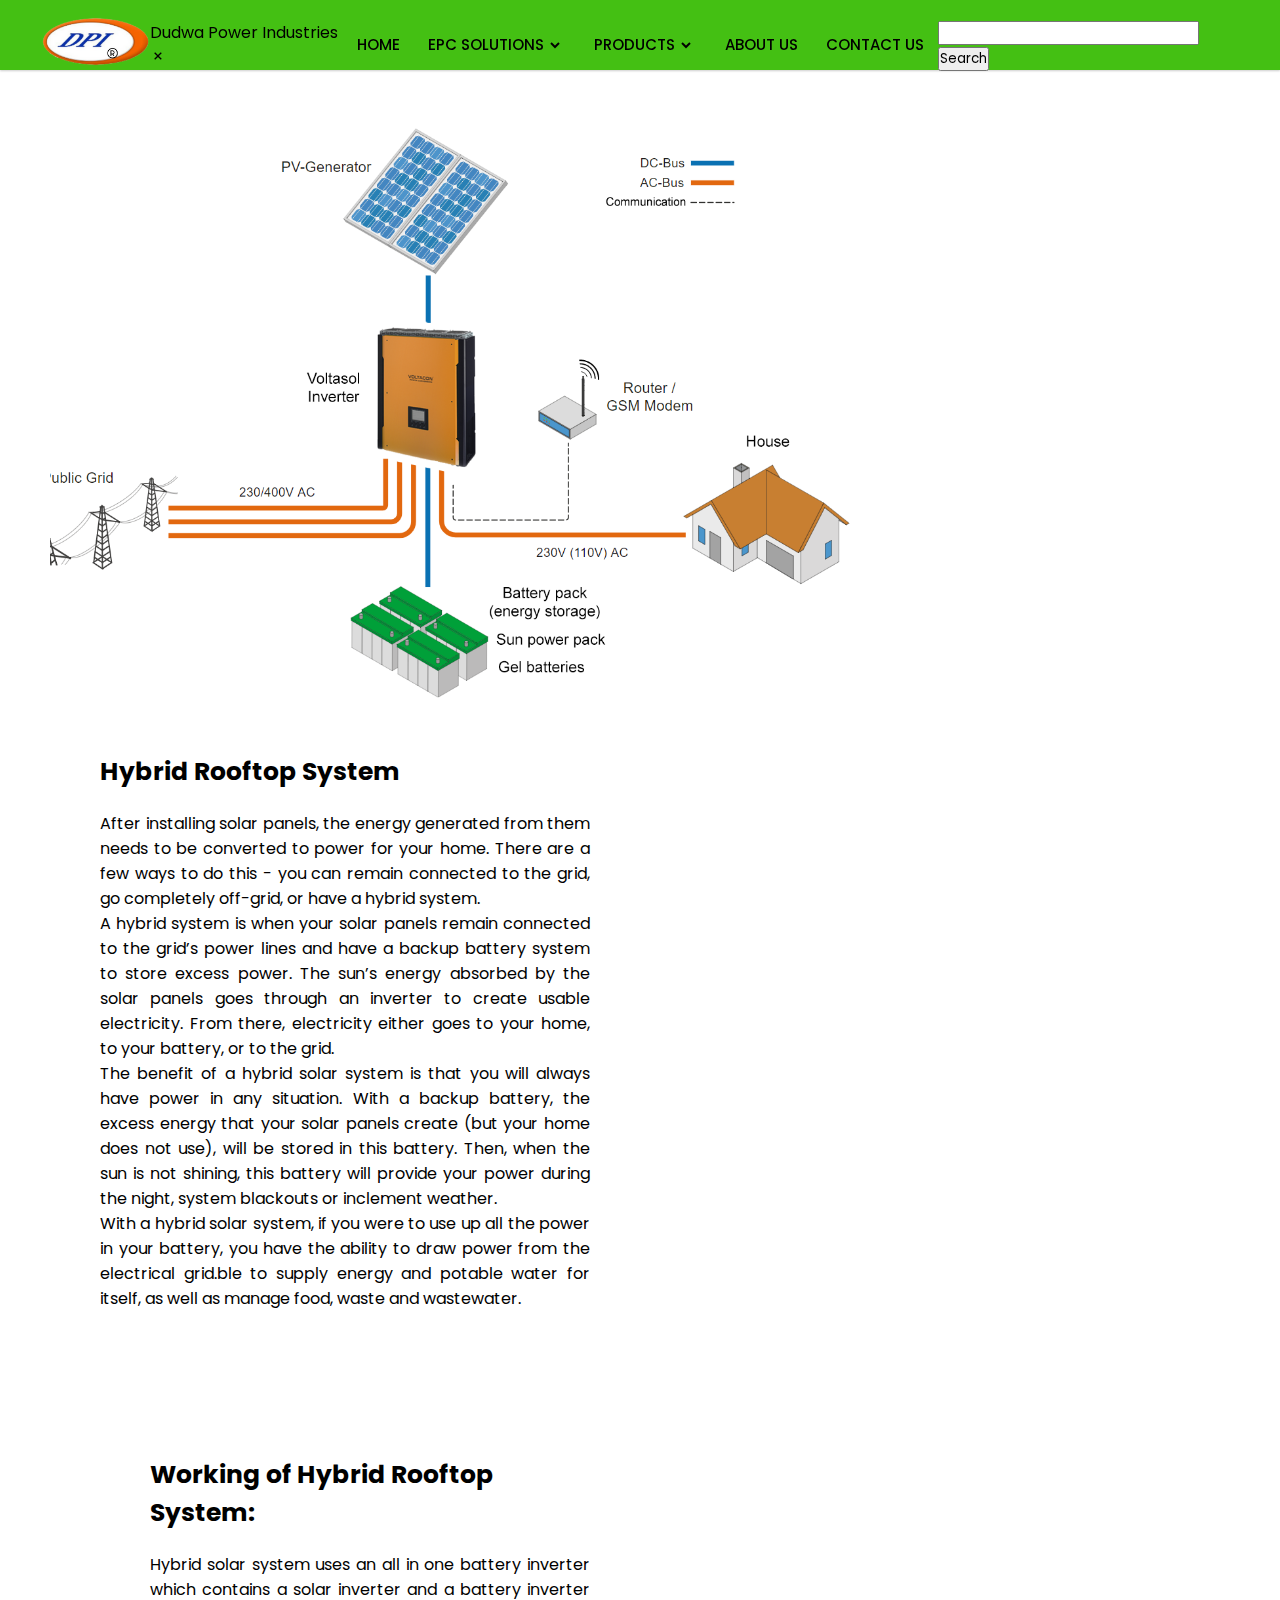
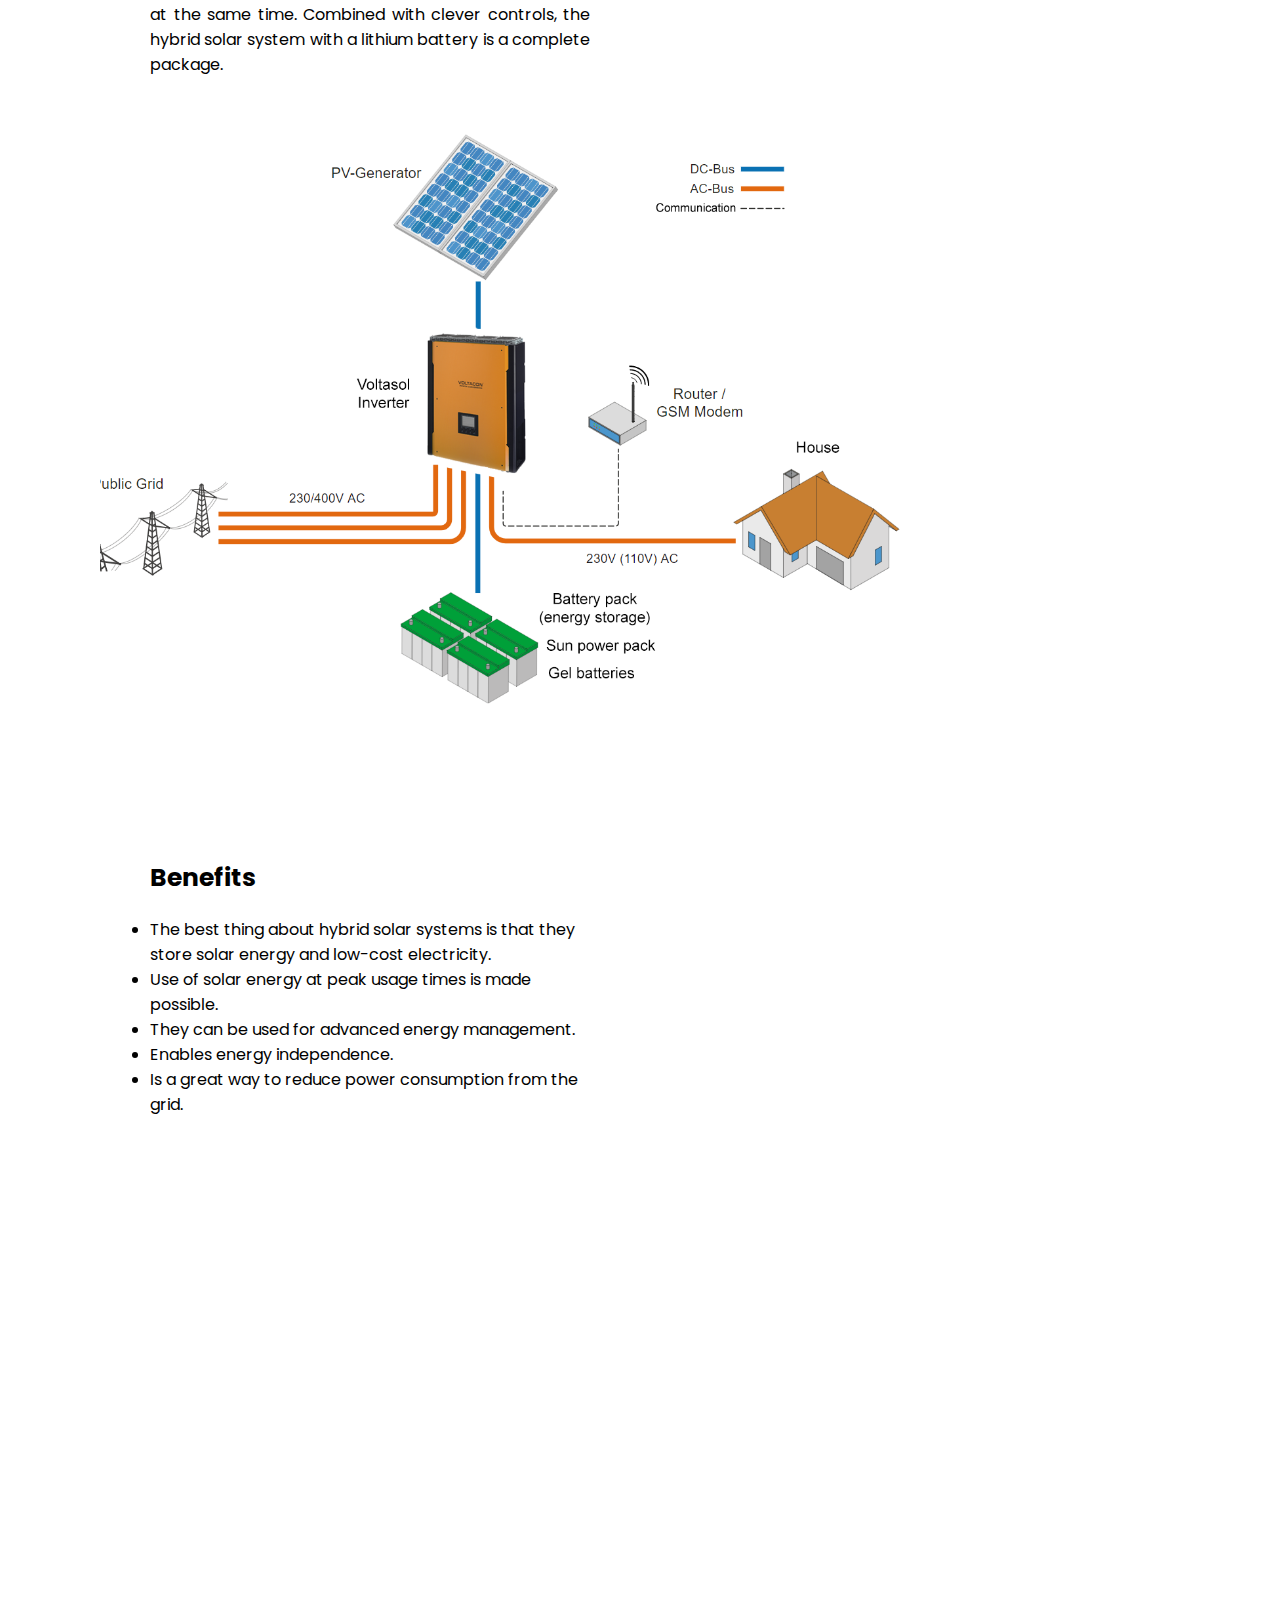
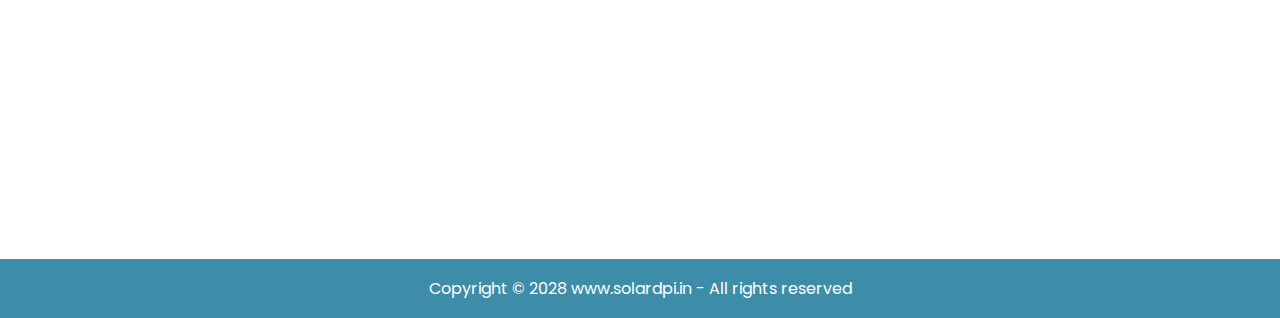
<file: hybrid.html>
<!DOCTYPE html>
<html lang="en">
<head>
    <meta charset="UTF-8">
    <meta http-equiv="X-UA-Compatible" content="IE=edge">
    <meta name="viewport" content="width=device-width, initial-scale=1.0">
    <link rel="stylesheet" href="CSS/ongrid.css">
    <link rel="stylesheet" href="CSS/nav.css">
    <link href='https://unpkg.com/boxicons@2.0.7/css/boxicons.min.css' rel='stylesheet'>

    <title>hybrid</title>
</head>
<body>
    <nav class="nav">
        <div class="navbar">
          <i class='bx bx-menu'></i>
          <div class="logo"><img src="image/logo4.png" alt="logo" style="
            width: 110px;"></div>
            <div class="sidebar-logo">
              <span class="logo-name">Dudwa Power Industries</span>
              <i class='bx bx-x'></i>
            </div>
          <div class="nav-links">
            <!-- <div class="sidebar-logo">
              <span class="logo-name">Dudwa Power Industries</span>
              <i class='bx bx-x'></i>
            </div> -->
    
            <ul class="links">
              <li><a href="index.html">HOME</a></li>
              <li>
                <a href="#">EPC SOLUTIONS</a>
                <i class='bx bxs-chevron-down htmlcss-arrow arrow  '></i>
                <ul class="htmlCss-sub-menu sub-menu">
                  <li class="more">
                    <span><a href="#">Residential<i class='bx bxs-chevron-right arrow more-arrow'></i></a>
                    </span>
                    <ul class="more-sub-menu sub-menu">
                      <li><a href="ongrid.html">ON-Grid Rooftop System</a></li>
                      <li><a href="offgrid.html">OFF-Grid Rooftop System</a></li>
                      <li><a href="hybrid.html">Hybrid Rooftop System</a>
                      <li><a href="solarcooker.html">Solar Cooker</a>
                      </li>
                    </ul>
                  </li>
                  <li class="more">
                    <span><a href="#">Industrial/Commercial<i class='bx bxs-chevron-right arrow more-arrow'></i></a>
                    </span>
                    <ul class="more-sub-menu sub-menu">
                      <li><a href="#">Rooftop Solar System</a></li>
                      <li><a href="#">Ground Mounted Solar System</a></li>
                      <li><a href="#">Floating Solar System</a>
                      <li><a href="#">Solar Water Heater</a>
                      <li><a href="#">Solar Geyser</a>
                      </li>
                    </ul>
                  </li>
                  <li class="more">
                    <span><a href="#">Agricultural & Forestry <i class='bx bxs-chevron-right arrow more-arrow'></i></a>
                    </span>
                    <ul class="more-sub-menu sub-menu">
                      <li><a href="#">Solar Pump</a></li>
                      <li><a href="#">Solar Dryer</a></li>
                      <li><a href="#">Solar Fencing</a></li>
                    </ul>
                  </li>
              </li>
            </ul>
            </li>
            <li>
              <a href="#">PRODUCTS </a>
              <i class='bx bxs-chevron-down js-arrow arrow '></i>
              <ul class="htmlCss-sub-menu sub-menu">
               
                <li class="more">
                  <span><a href="#">Industrial Lighting Series<i class='bx bxs-chevron-right arrow more-arrow'></i></a>
                  </span>
                  <ul class="more-sub-menu sub-menu">
                    <li><a href="products.html">Bay Lighting Series</a></li>
                  </ul>
                <li class="more">
                  <span><a href="#">Solar Street Lighting Series<i class='bx bxs-chevron-right arrow more-arrow'></i></a>
                  </span>
                  <ul class="more-sub-menu sub-menu">
                    <li><a href="#">Semi-Integrated</a></li>
                    <li><a href="#">All-In-One</a></li>
                    <li><a href="#">High Mast</li>
                  </ul> 
  
                <li><a href="#">Roadway Lighting Series</a></li>
                <li><a href="#">FLood Lighting Series</a></li>
                <li><a href="#">High Mast and Poles</a></li>
                <li><a href="#">GSM/GPRS Based Smart Street Lights</a></li>
                <li><a href="#">Decorative Lighting Series</a></li>
                
                <li>
                </li>
              </ul>
    
            </li>
            <li><a href="#ABOUT US">ABOUT US</a></li>
            <li><a href="contactus.html">CONTACT US</a></li>
            </ul>
          </div>
          <div class="rightNav v-class-resp">
            <input type="text" name="search" id="search">
            <button class="btn btn-sm">Search</button>
  
        </div>
          
        </div>
    
      </nav>


    <div class="hero-image">
        <div class="hero-text">
            <h1 style="font-size:50px ;text-emphasis: none; ">Hybrid Rooftop </h1>

        </div>
    </div>
    <div class="section-container">
        <div class="columns image"
            style="background-image:url(/image/Hybrid\ Solar\ System\ with\ Energy\ Storage\ diagram.jpg);width: 800px;height: 587px;">

        </div>
        <div class="columns content">
            <div class="content-container">
                <h5>Hybrid Rooftop System</h5>
                <p>
                    After installing solar panels, the energy generated from them needs to be converted to power for
                    your home. There are a few ways to do this - you can remain connected to the grid, go completely
                    off-grid, or have a hybrid system.
                    <br>

                    A hybrid system is when your solar panels remain connected to the grid’s power lines and have a
                    backup battery system to store excess power. The sun’s energy absorbed by the solar panels goes
                    through an inverter to create usable electricity. From there, electricity either goes to your home,
                    to your battery, or to the grid.
                    <br>
                    The benefit of a hybrid solar system is that you will always have power in any situation. With a
                    backup battery, the excess energy that your solar panels create (but your home does not use), will
                    be stored in this battery. Then, when the sun is not shining, this battery will provide your power
                    during the night, system blackouts or inclement weather.
                    <br>
                    With a hybrid solar system, if you were to use up all the power in your battery, you have the
                    ability to draw power from the electrical grid.ble to supply energy and potable water for itself, as
                    well as manage food, waste and wastewater.
                </p>

            </div>
        </div>
        <div class="section-container">
            <div class="columns content">
                <div class="content-container">
                    <h5>Working of Hybrid Rooftop System:</h5>
                    <p>
                        Hybrid solar system uses an all in one battery inverter which contains a solar inverter and a
                        battery inverter at the same time. Combined with clever controls, the hybrid solar system with a
                        lithium battery is a complete package.

                </div>
            </div>
            <div class="columns image"
            style="background-image:url(/image/Hybrid\ Solar\ System\ with\ Energy\ Storage\ diagram.jpg);width: 800px;height: 587px;">
            </div>
        </div>
        <div class="section-container">

            <div class="columns content">
                <div class="content-container">
                    <h5>Benefits</h5>
                    <p>


                       <ul>
                        <li>The best thing about hybrid solar systems is that they store solar energy and low-cost
                            electricity.</li> 
                            <li>Use of solar energy at peak usage times is made possible.</li> 
                            <li>They can be used for advanced energy management.</li> 
                            <li>Enables energy independence.</li>
                            <li>Is a great way to reduce power consumption from the grid.</li>
                       </ul>
                    </p>

                </div>
            </div>
            <div class="columns.image" style="background-image:url(#);width: 800px;height: 587px;">
            </div>
        </div>
    </div>


    <footer>
        <div class="wrapper" style="
          padding-left: 0px;
          padding-right: 0px;
          padding-top: 0px;
          padding-bottom: 0px;">

            <p class="text-footer">
                Copyright &copy; 2028 www.solardpi.in - All rights reserved
            </p>

        </div>
    </footer>

</body>
</html>
</file>
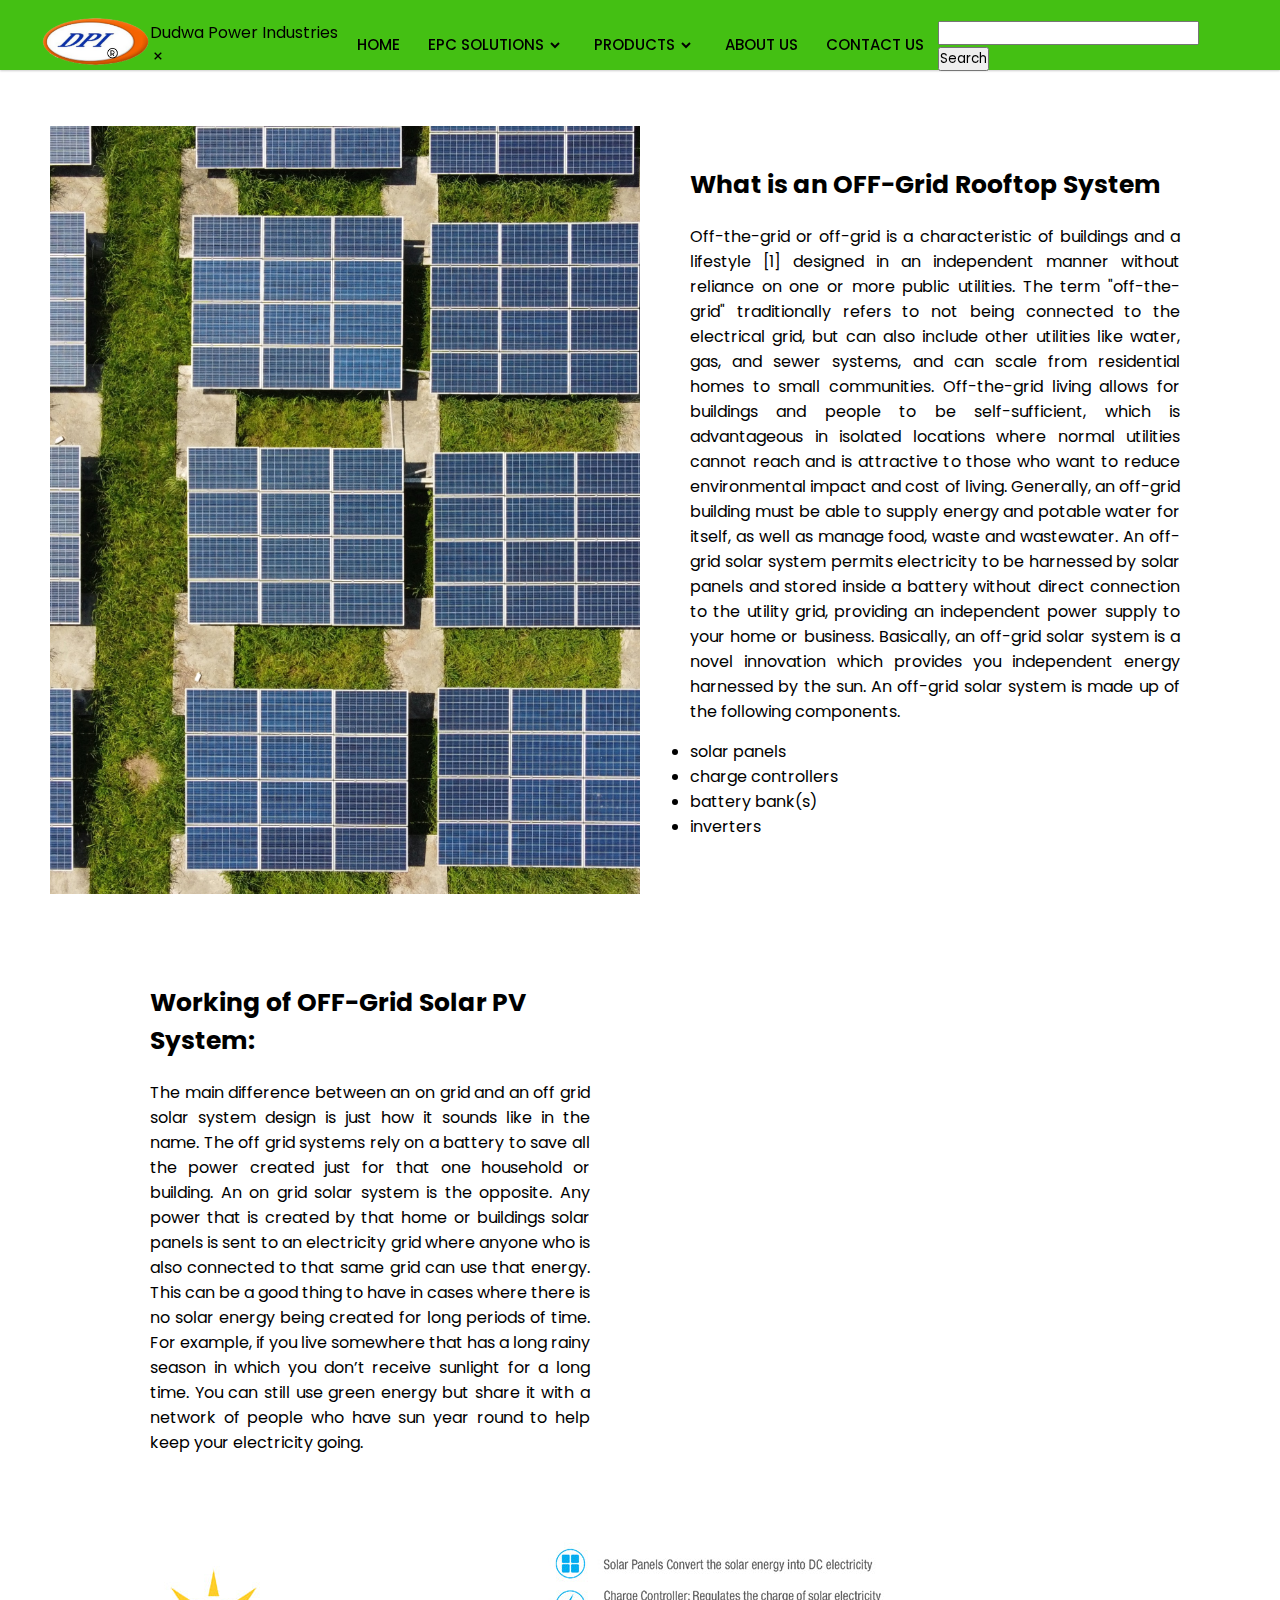
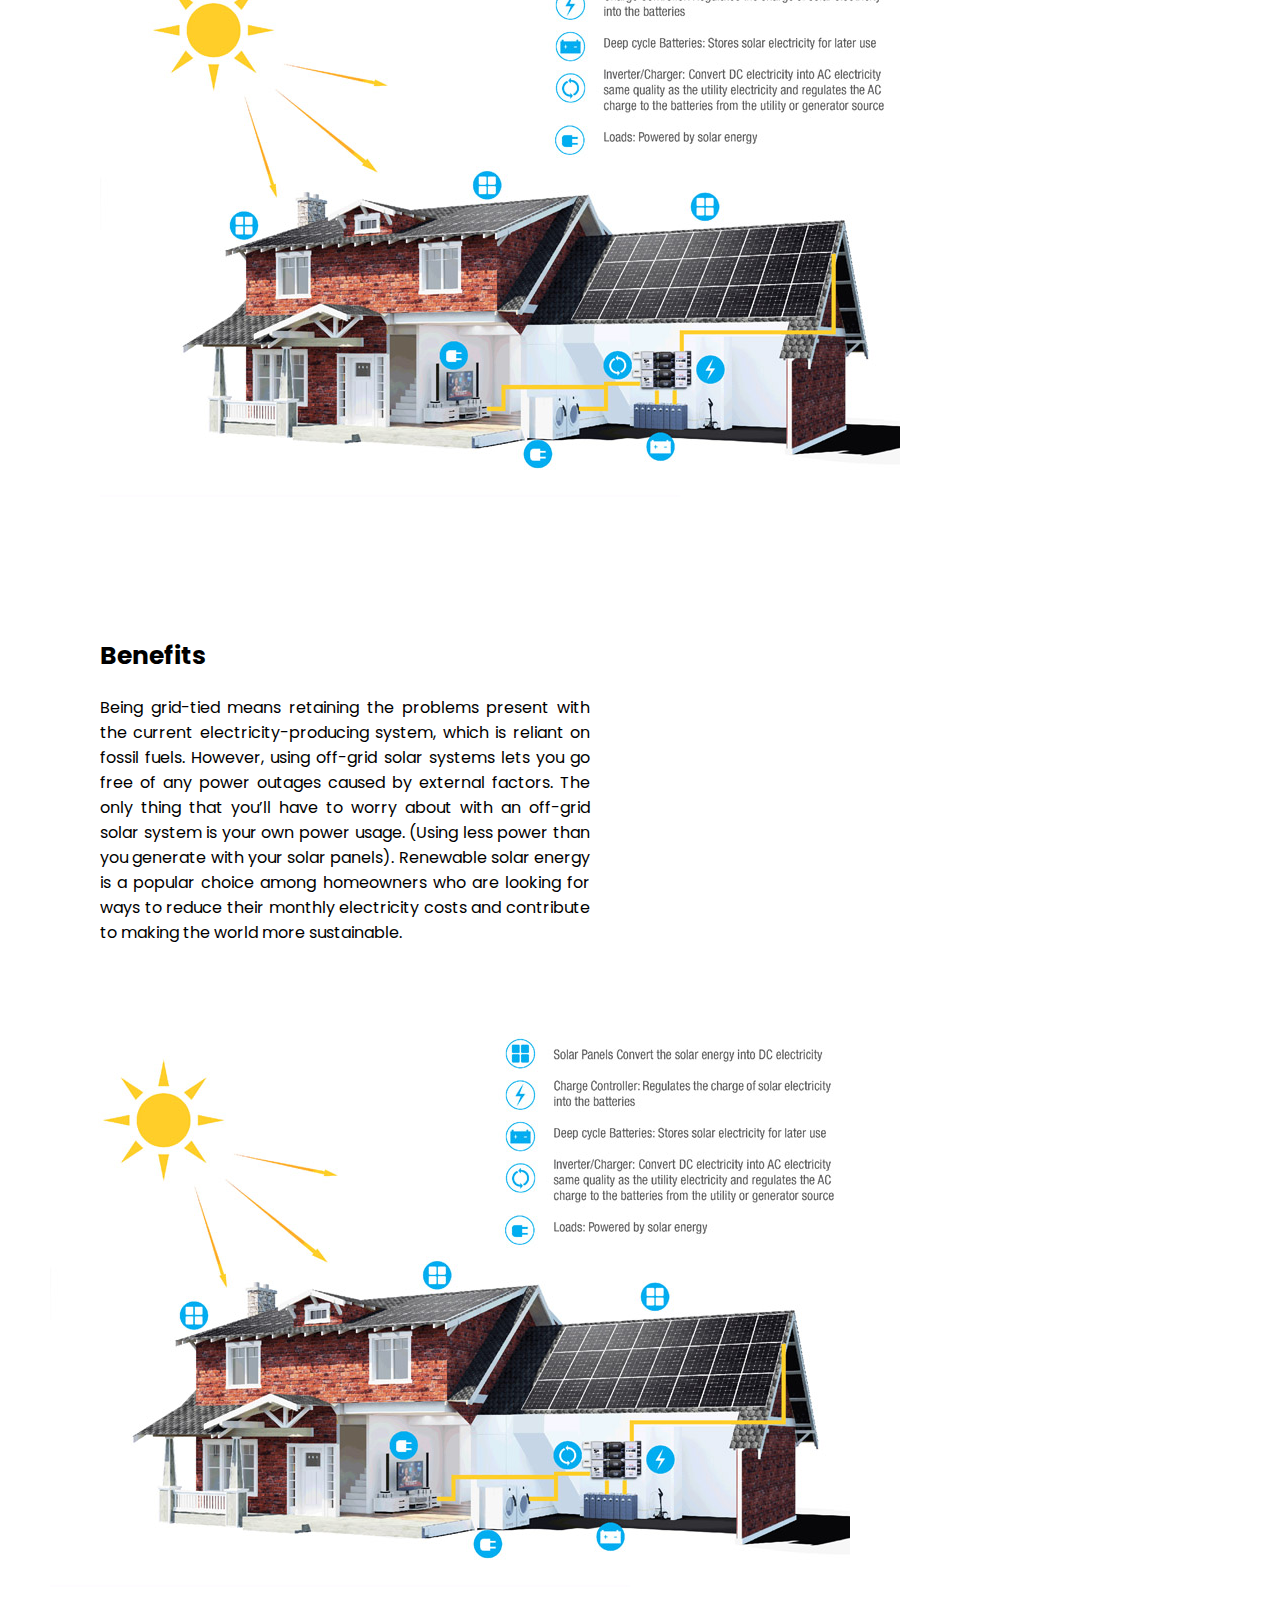
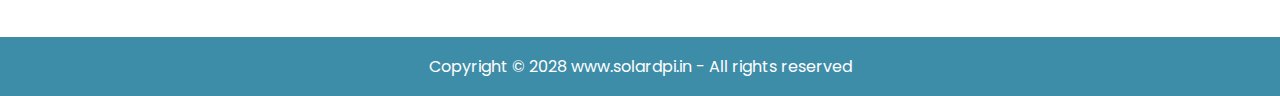
<file: offgrid.html>
<!DOCTYPE html>
<html lang="en">
<head>
    <meta charset="UTF-8">
    <meta http-equiv="X-UA-Compatible" content="IE=edge">
    <meta name="viewport" content="width=device-width, initial-scale=1.0">

    <link rel="stylesheet" href="CSS/ongrid.css">
    <link rel="stylesheet" href="CSS/nav.css">

    <link href='https://unpkg.com/boxicons@2.0.7/css/boxicons.min.css' rel='stylesheet'>


    <title>Offgrid</title>
</head>
<body>
    
    <nav class="nav">
        <div class="navbar">
          <i class='bx bx-menu'></i>
          <div class="logo"><img src="image/logo4.png" alt="logo" style="
            width: 110px;"></div>
            <div class="sidebar-logo">
              <span class="logo-name">Dudwa Power Industries</span>
              <i class='bx bx-x'></i>
            </div>
          <div class="nav-links">
            <!-- <div class="sidebar-logo">
              <span class="logo-name">Dudwa Power Industries</span>
              <i class='bx bx-x'></i>
            </div> -->
    
            <ul class="links">
              <li><a href="index.html">HOME</a></li>
              <li>
                <a href="#">EPC SOLUTIONS</a>
                <i class='bx bxs-chevron-down htmlcss-arrow arrow  '></i>
                <ul class="htmlCss-sub-menu sub-menu">
                  <li class="more">
                    <span><a href="#">Residential<i class='bx bxs-chevron-right arrow more-arrow'></i></a>
                    </span>
                    <ul class="more-sub-menu sub-menu">
                      <li><a href="ongrid.html">ON-Grid Rooftop System</a></li>
                      <li><a href="offgrid.html">OFF-Grid Rooftop System</a></li>
                      <li><a href="hybrid.html">Hybrid Rooftop System</a>
                      <li><a href="solarcooker.html">Solar Cooker</a>
                      </li>
                    </ul>
                  </li>
                  <li class="more">
                    <span><a href="#">Industrial/Commercial<i class='bx bxs-chevron-right arrow more-arrow'></i></a>
                    </span>
                    <ul class="more-sub-menu sub-menu">
                      <li><a href="#">Rooftop Solar System</a></li>
                      <li><a href="#">Ground Mounted Solar System</a></li>
                      <li><a href="#">Floating Solar System</a>
                      <li><a href="#">Solar Water Heater</a>
                      <li><a href="#">Solar Geyser</a>
                      </li>
                    </ul>
                  </li>
                  <li class="more">
                    <span><a href="#">Agricultural & Forestry <i class='bx bxs-chevron-right arrow more-arrow'></i></a>
                    </span>
                    <ul class="more-sub-menu sub-menu">
                      <li><a href="#">Solar Pump</a></li>
                      <li><a href="#">Solar Dryer</a></li>
                      <li><a href="#">Solar Fencing</a></li>
                    </ul>
                  </li>
              </li>
            </ul>
            </li>
            <li>
              <a href="#">PRODUCTS </a>
              <i class='bx bxs-chevron-down js-arrow arrow '></i>
              <ul class="htmlCss-sub-menu sub-menu">
               
                <li class="more">
                  <span><a href="#">Industrial Lighting Series<i class='bx bxs-chevron-right arrow more-arrow'></i></a>
                  </span>
                  <ul class="more-sub-menu sub-menu">
                    <li><a href="products.html">Bay Lighting Series</a></li>
                  </ul>
                <li class="more">
                  <span><a href="#">Solar Street Lighting Series<i class='bx bxs-chevron-right arrow more-arrow'></i></a>
                  </span>
                  <ul class="more-sub-menu sub-menu">
                    <li><a href="#">Semi-Integrated</a></li>
                    <li><a href="#">All-In-One</a></li>
                    <li><a href="#">High Mast</li>
                  </ul> 
  
                <li><a href="#">Roadway Lighting Series</a></li>
                <li><a href="#">FLood Lighting Series</a></li>
                <li><a href="#">High Mast and Poles</a></li>
                <li><a href="#">GSM/GPRS Based Smart Street Lights</a></li>
                <li><a href="#">Decorative Lighting Series</a></li>
                
                <li>
                </li>
              </ul>
    
            </li>
            <li><a href="#ABOUT US">ABOUT US</a></li>
            <li><a href="contactus.html">CONTACT US</a></li>
            </ul>
          </div>
          <div class="rightNav v-class-resp">
            <input type="text" name="search" id="search">
            <button class="btn btn-sm">Search</button>
  
        </div>
          
        </div>
    
      </nav>

    <div class="hero-image">
        <div class="hero-text">
            <h1 style="font-size:50px ;text-emphasis: none; ">OFF-GRID ROOFTOP SYSTEM</h1>

        </div>
    </div>
    <div class="section-container">
        <div class="columns image" style="background-image:url(image/1..jpg)">

        </div>
        <div class="columns content">
            <div class="content-container">
                <h5>What is an OFF-Grid Rooftop System</h5>
                <p>
                    Off-the-grid or off-grid is a characteristic of buildings and a lifestyle [1] designed in an
                    independent manner without reliance on one or more public utilities. The term "off-the-grid"
                    traditionally refers to not being connected to the electrical grid, but can also include other
                    utilities like water, gas, and sewer systems, and can scale from residential homes to small
                    communities. Off-the-grid living allows for buildings and people to be self-sufficient, which is
                    advantageous in isolated locations where normal utilities cannot reach and is attractive to those
                    who want to reduce environmental impact and cost of living. Generally, an off-grid building must be
                    able to supply energy and potable water for itself, as well as manage food, waste and wastewater.
                    An off-grid solar system permits electricity to be harnessed by solar panels and stored inside a
                    battery without direct connection to the utility grid, providing an independent power supply to your
                    home or business.

                    Basically, an off-grid solar system is a novel innovation which provides you independent energy
                    harnessed by the sun. An off-grid solar system is made up of the following components.
                    <ul>
                        <li> solar panels</li>
                        <li>charge controllers</li>
                        <li> battery bank(s)</li>
                        <li>inverters</li>
                    </ul>
                   
                    
                   
                    
                </p>

            </div>
        </div>
        <div class="section-container">
            <div class="columns content">
                <div class="content-container">
                    <h5>Working of OFF-Grid Solar PV System:</h5>
                    <p>
                        The main difference between an on grid and an off grid solar system design is just how it sounds
                        like in the name. The off grid systems rely on a battery to save all the power created just for
                        that one household or building. An on grid solar system is the opposite.

                        Any power that is created by that home or buildings solar panels is sent to an electricity grid
                        where anyone who is also connected to that same grid can use that energy. This can be a good
                        thing to have in cases where there is no solar energy being created for long periods of time.

                        For example, if you live somewhere that has a long rainy season in which you don’t receive
                        sunlight for a long time. You can still use green energy but share it with a network of people
                        who have sun year round to help keep your electricity going.

                </div>
            </div>
            <div class="columns.image" style="background-image:url(/image/offgrid.jpg);width: 800px;height: 587px;"></div>

            </div>
        </div>
        <div class="section-container">

            <div class="columns content">
                <div class="content-container">
                    <h5>Benefits</h5>
                    <p>


                        Being grid-tied means retaining the problems present with the current electricity-producing
                        system, which is reliant on fossil fuels. However, using off-grid solar systems lets you go free
                        of any power outages caused by external factors.

                        The only thing that you’ll have to worry about with an off-grid solar system is your own power
                        usage. (Using less power than you generate with your solar panels).

                        Renewable solar energy is a popular choice among homeowners who are looking for ways to reduce
                        their monthly electricity costs and contribute to making the world more sustainable.
                    </p>

                </div>
            </div>
            <div class="columns.image" style="background-image:url(image/offgrid.jpg);width: 800px;height: 587px;"></div>
        </div>
    </div>

    <footer>
        <div class="wrapper" style="
          padding-left: 0px;
          padding-right: 0px;
          padding-top: 0px;
          padding-bottom: 0px;">

            <p class="text-footer">
                Copyright &copy; 2028 www.solardpi.in - All rights reserved
            </p>

        </div>
    </footer>


</body>
</html>
</file>
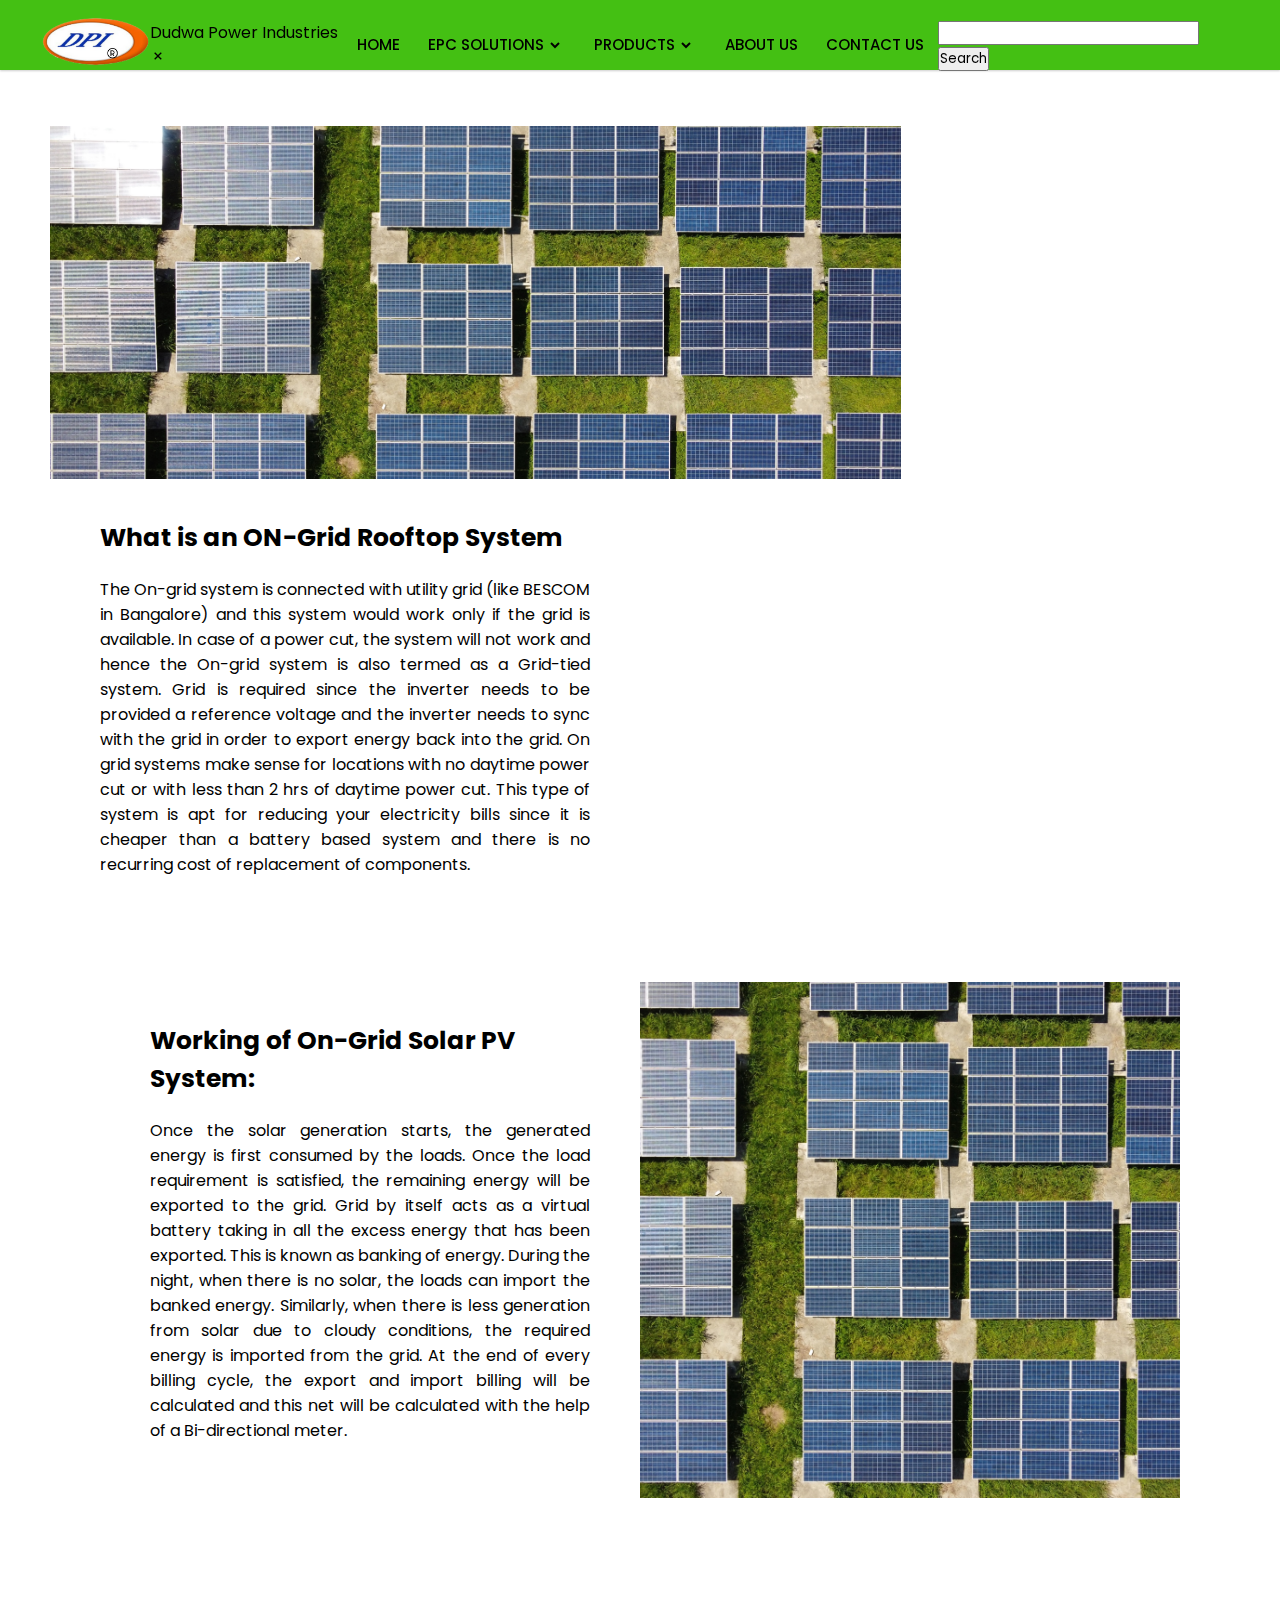
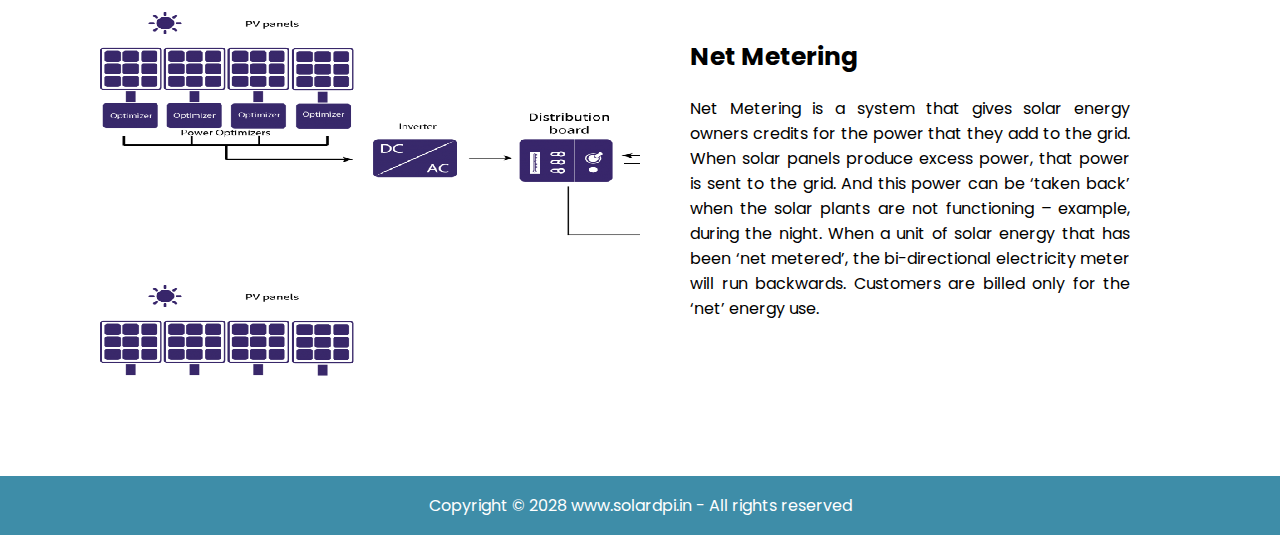
<file: ongrid.html>
<!DOCTYPE html>
<html lang="en">
<head>
    <meta charset="UTF-8">
    <meta http-equiv="X-UA-Compatible" content="IE=edge">
    <meta name="viewport" content="width=device-width, initial-scale=1.0">

    <link rel="stylesheet" href="CSS/ongrid.css">
    <link rel="stylesheet" href="CSS/nav.css">

    <link href='https://unpkg.com/boxicons@2.0.7/css/boxicons.min.css' rel='stylesheet'>


    <title>ongrid</title>
</head>
<body>
    <nav class="nav">
        <div class="navbar">
          <i class='bx bx-menu'></i>
          <div class="logo"><img src="image/logo4.png" alt="logo" style="
            width: 110px;"></div>
            <div class="sidebar-logo">
              <span class="logo-name">Dudwa Power Industries</span>
              <i class='bx bx-x'></i>
            </div>
          <div class="nav-links">
            <!-- <div class="sidebar-logo">
              <span class="logo-name">Dudwa Power Industries</span>
              <i class='bx bx-x'></i>
            </div> -->
    
            <ul class="links">
              <li><a href="index.html">HOME</a></li>
              <li>
                <a href="#">EPC SOLUTIONS</a>
                <i class='bx bxs-chevron-down htmlcss-arrow arrow  '></i>
                <ul class="htmlCss-sub-menu sub-menu">
                  <li class="more">
                    <span><a href="#">Residential<i class='bx bxs-chevron-right arrow more-arrow'></i></a>
                    </span>
                    <ul class="more-sub-menu sub-menu">
                      <li><a href="ongrid.html">ON-Grid Rooftop System</a></li>
                      <li><a href="offgrid.html">OFF-Grid Rooftop System</a></li>
                      <li><a href="hybrid.html">Hybrid Rooftop System</a>
                      <li><a href="solarcooker.html">Solar Cooker</a>
                      </li>
                    </ul>
                  </li>
                  <li class="more">
                    <span><a href="#">Industrial/Commercial<i class='bx bxs-chevron-right arrow more-arrow'></i></a>
                    </span>
                    <ul class="more-sub-menu sub-menu">
                      <li><a href="#">Rooftop Solar System</a></li>
                      <li><a href="#">Ground Mounted Solar System</a></li>
                      <li><a href="#">Floating Solar System</a>
                      <li><a href="#">Solar Water Heater</a>
                      <li><a href="#">Solar Geyser</a>
                      </li>
                    </ul>
                  </li>
                  <li class="more">
                    <span><a href="#">Agricultural & Forestry <i class='bx bxs-chevron-right arrow more-arrow'></i></a>
                    </span>
                    <ul class="more-sub-menu sub-menu">
                      <li><a href="#">Solar Pump</a></li>
                      <li><a href="#">Solar Dryer</a></li>
                      <li><a href="#">Solar Fencing</a></li>
                    </ul>
                  </li>
              </li>
            </ul>
            </li>
            <li>
              <a href="#">PRODUCTS </a>
              <i class='bx bxs-chevron-down js-arrow arrow '></i>
              <ul class="htmlCss-sub-menu sub-menu">
               
                <li class="more">
                  <span><a href="#">Industrial Lighting Series<i class='bx bxs-chevron-right arrow more-arrow'></i></a>
                  </span>
                  <ul class="more-sub-menu sub-menu">
                    <li><a href="products.html">Bay Lighting Series</a></li>
                  </ul>
                <li class="more">
                  <span><a href="#">Solar Street Lighting Series<i class='bx bxs-chevron-right arrow more-arrow'></i></a>
                  </span>
                  <ul class="more-sub-menu sub-menu">
                    <li><a href="#">Semi-Integrated</a></li>
                    <li><a href="#">All-In-One</a></li>
                    <li><a href="#">High Mast</li>
                  </ul> 
  
                <li><a href="#">Roadway Lighting Series</a></li>
                <li><a href="#">FLood Lighting Series</a></li>
                <li><a href="#">High Mast and Poles</a></li>
                <li><a href="#">GSM/GPRS Based Smart Street Lights</a></li>
                <li><a href="#">Decorative Lighting Series</a></li>
                
                <li>
                </li>
              </ul>
    
            </li>
            <li><a href="#ABOUT US">ABOUT US</a></li>
            <li><a href="contactus.html">CONTACT US</a></li>
            </ul>
          </div>
          <div class="rightNav v-class-resp">
            <input type="text" name="search" id="search">
            <button class="btn btn-sm">Search</button>
  
        </div>
          
        </div>
    
      </nav>

      
      <div class="hero-image">
        <div class="hero-text">
            <h1 style="font-size:50px ;text-emphasis: none; ">ON GRID ROOFTOP SYSTEM</h1>

        </div>
    </div>
    <div class="section-container">
        <div class="columns image" style="background-image:url(image/1..jpg);width: 851px;height: 353px;">

        </div>
        <div class="columns content">
            <div class="content-container">
                <h5>What is an ON-Grid Rooftop System</h5>
                <p>
                    The On-grid system is connected with utility grid (like BESCOM in Bangalore) and this system would
                    work only if the grid is available. In case of a power cut, the system will not work and hence the
                    On-grid system is also termed as a Grid-tied system. Grid is required since the inverter needs to be
                    provided a reference voltage and the inverter needs to sync with the grid in order to export energy
                    back into the grid.
                    On grid systems make sense for locations with no daytime power cut or with less than 2 hrs of
                    daytime power cut. This type of system is apt for reducing your electricity bills since it is
                    cheaper than a battery based system and there is no recurring cost of replacement of components.
                </p>

            </div>
        </div>
        <div class="section-container">
            <div class="columns content">
                <div class="content-container">
                    <h5>Working of On-Grid Solar PV System:</h5>
                    <p>
                        Once the solar generation starts, the generated energy is first consumed by the loads. Once the
                        load requirement is satisfied, the remaining energy will be exported to the grid. Grid by itself
                        acts as a virtual battery taking in all the excess energy that has been exported. This is known
                        as banking of energy.
                        During the night, when there is no solar, the loads can import the banked energy. Similarly,
                        when there is less generation from solar due to cloudy conditions, the required energy is
                        imported from the grid. At the end of every billing cycle, the export and import billing will be
                        calculated and this net will be calculated with the help of a Bi-directional meter.
                    </p>

                </div>
            </div>
            <div class="columns image" style="background-image:url(image/1..jpg)">

            </div>
        </div>
        <div class="section-container">
            <div class="columns image1" style="background-image:url(image/On-Grid_power-otimizers_ppt-1024x479.jpg)">

            </div>
            <div class="columns content">
                <div class="content-container">
                    <h5>Net Metering</h5>
                    <p>
                        Net Metering is a system that gives solar energy owners credits for the power that they add to
                        the grid. When solar panels produce excess power, that power is sent to the grid. And this power
                        can be ‘taken back’ when the solar plants are not functioning – example, during the night. When
                        a unit of solar energy that has been ‘net metered’, the bi-directional electricity meter will
                        run backwards. Customers are billed only for the ‘net’ energy use.
                    </p>

                </div>
            </div>
        </div>
        </div>
        <footer>
            <div class="wrapper" style="
          padding-left: 0px;
          padding-right: 0px;
          padding-top: 0px;
          padding-bottom: 0px;">
        
            <p class="text-footer">
              Copyright &copy; 2028 www.solardpi.in - All rights reserved
            </p>
        
          </div>
        </footer>




</body>
</html>
</file>
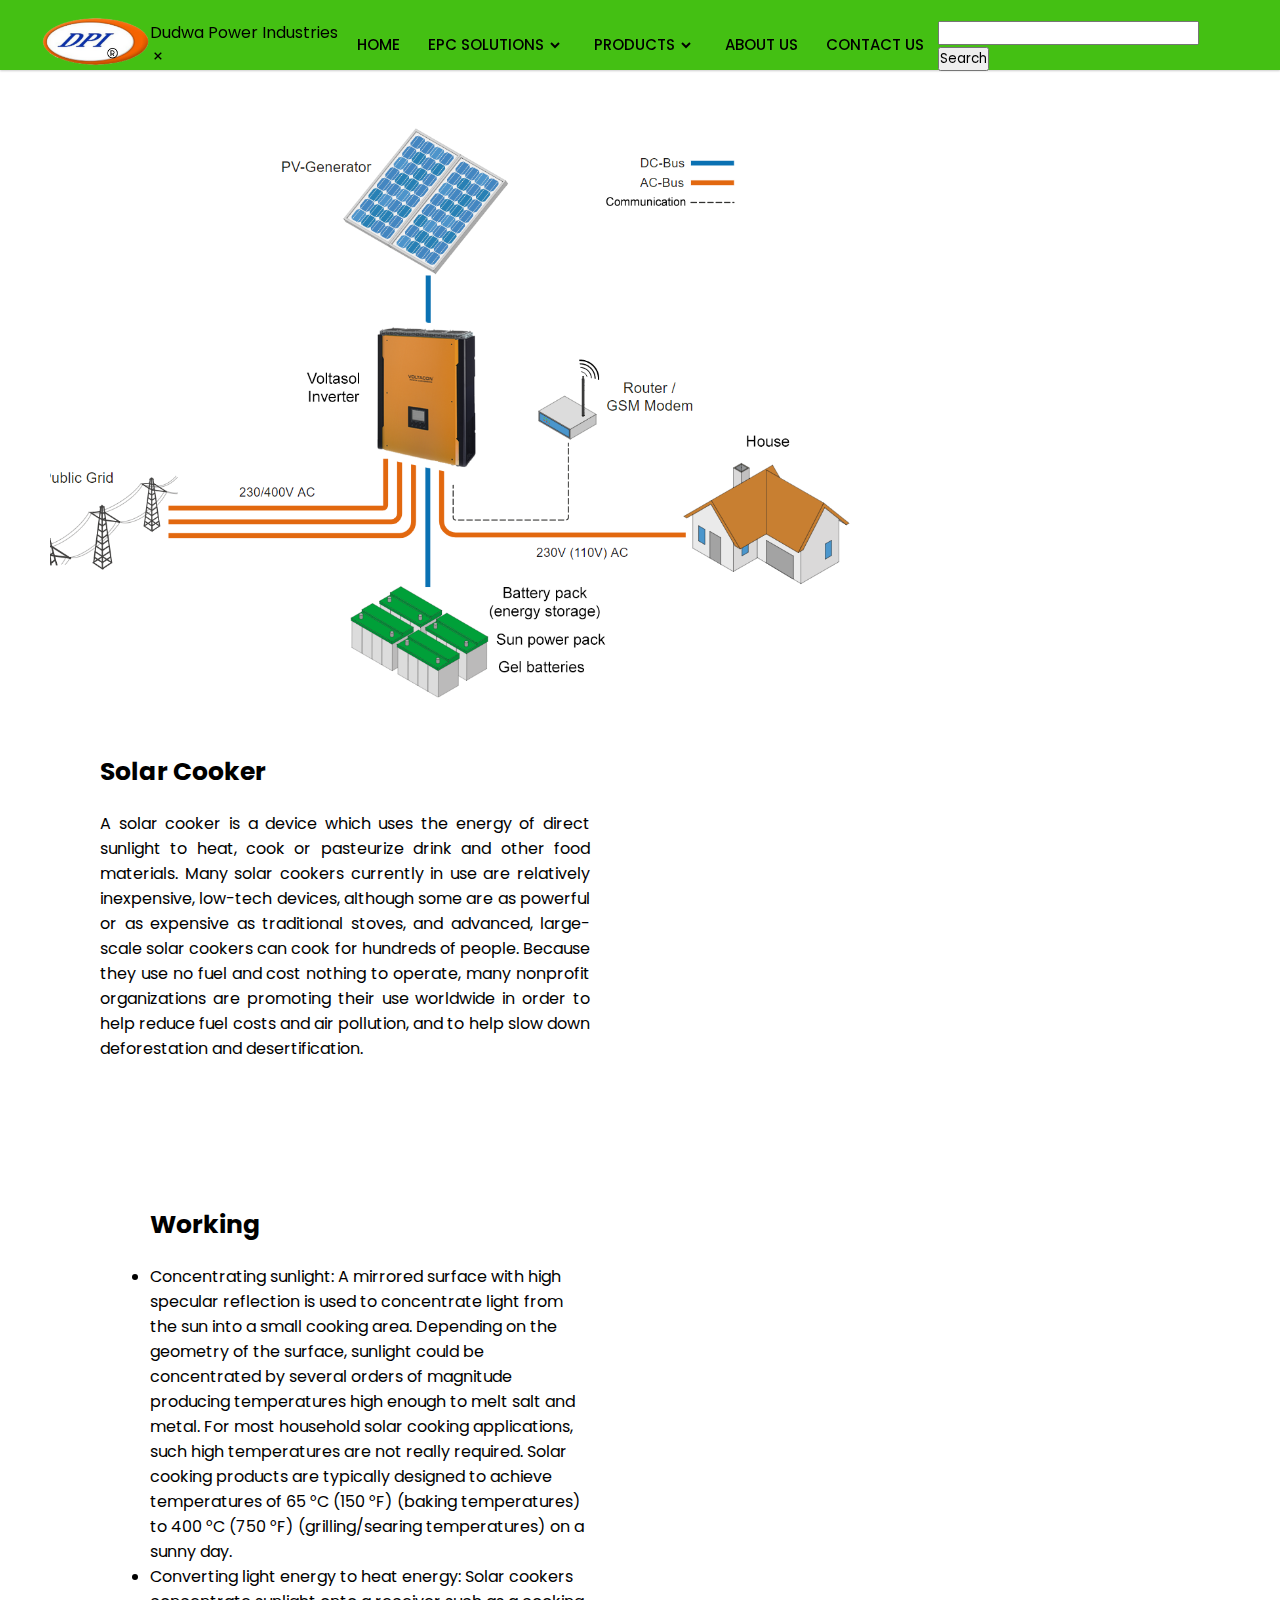
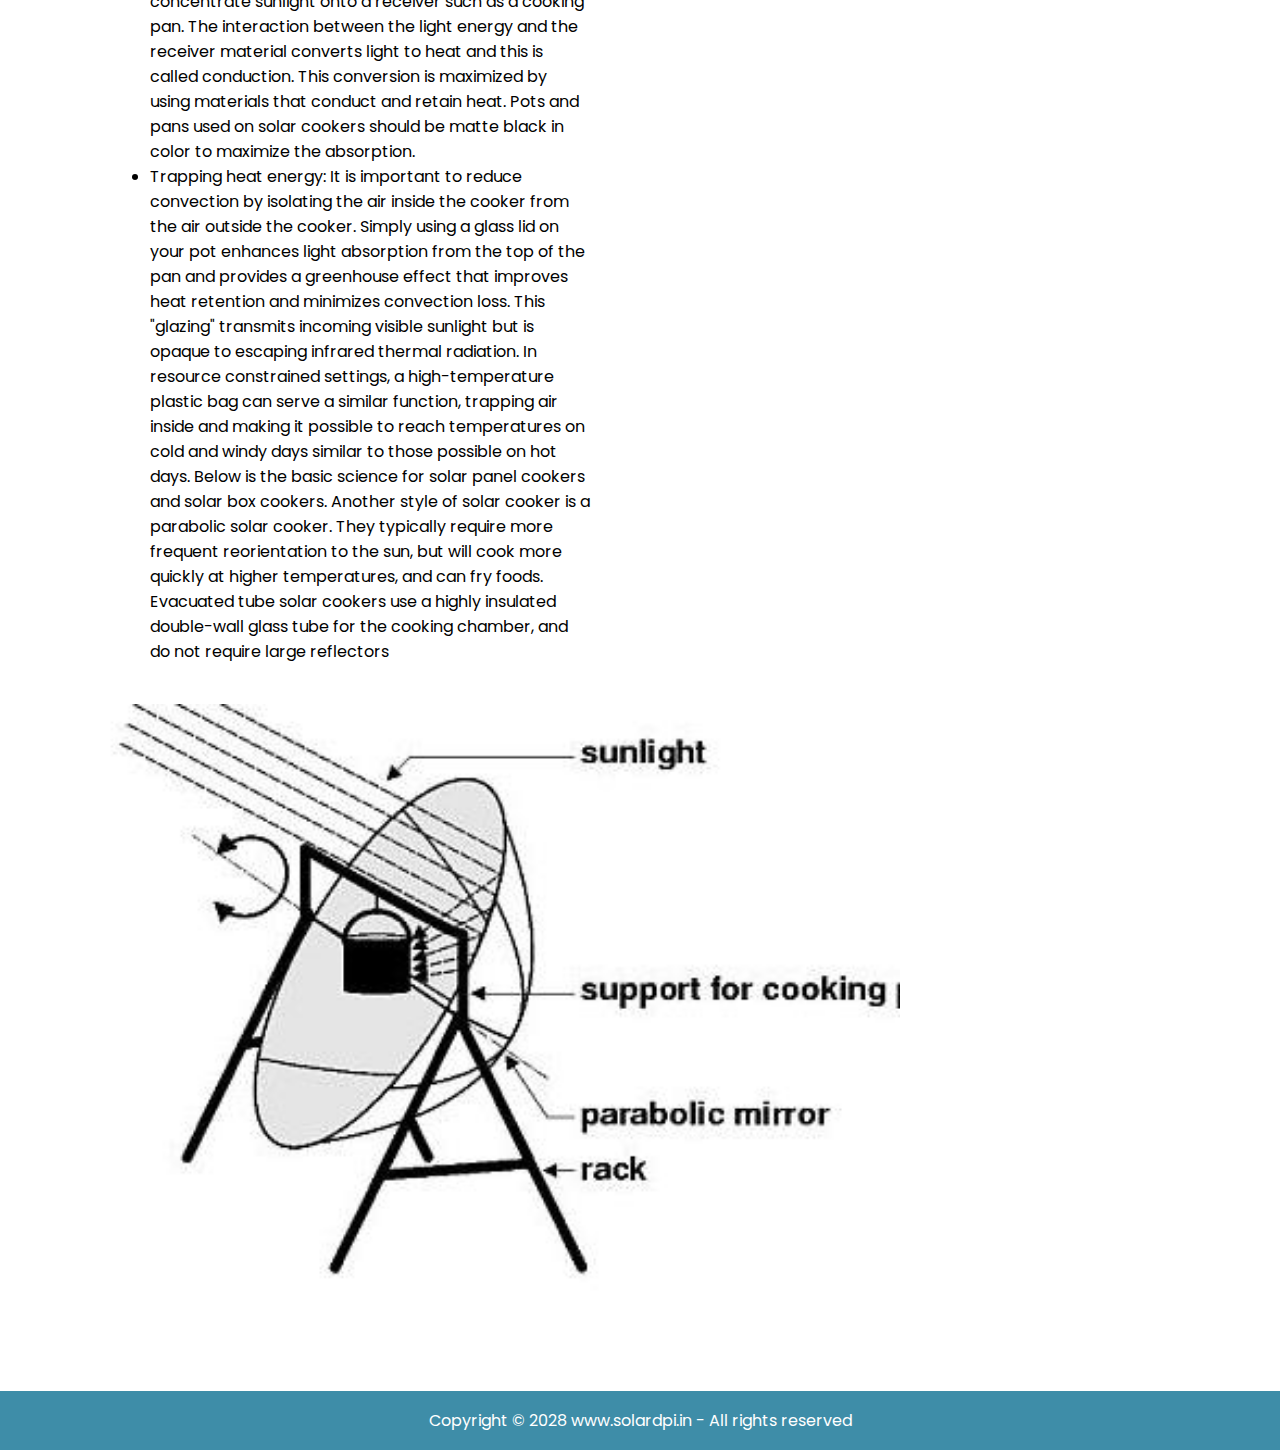
<file: solarcooker.html>
<!DOCTYPE html>
<html lang="en">
<head>
    <meta charset="UTF-8">
    <meta http-equiv="X-UA-Compatible" content="IE=edge">
    <meta name="viewport" content="width=device-width, initial-scale=1.0">

    <link rel="stylesheet" href="CSS/ongrid.css">
    <link rel="stylesheet" href="CSS/nav.css">

    <link href='https://unpkg.com/boxicons@2.0.7/css/boxicons.min.css' rel='stylesheet'>


    <title>solar cooker</title>
</head>
<body>
    <nav class="nav">
        <div class="navbar">
          <i class='bx bx-menu'></i>
          <div class="logo"><img src="image/logo4.png" alt="logo" style="
            width: 110px;"></div>
            <div class="sidebar-logo">
              <span class="logo-name">Dudwa Power Industries</span>
              <i class='bx bx-x'></i>
            </div>
          <div class="nav-links">
            <!-- <div class="sidebar-logo">
              <span class="logo-name">Dudwa Power Industries</span>
              <i class='bx bx-x'></i>
            </div> -->
    
            <ul class="links">
              <li><a href="index.html">HOME</a></li>
              <li>
                <a href="#">EPC SOLUTIONS</a>
                <i class='bx bxs-chevron-down htmlcss-arrow arrow  '></i>
                <ul class="htmlCss-sub-menu sub-menu">
                  <li class="more">
                    <span><a href="#">Residential<i class='bx bxs-chevron-right arrow more-arrow'></i></a>
                    </span>
                    <ul class="more-sub-menu sub-menu">
                      <li><a href="ongrid.html">ON-Grid Rooftop System</a></li>
                      <li><a href="offgrid.html">OFF-Grid Rooftop System</a></li>
                      <li><a href="hybrid.html">Hybrid Rooftop System</a>
                      <li><a href="solarcooker.html">Solar Cooker</a>
                      </li>
                    </ul>
                  </li>
                  <li class="more">
                    <span><a href="#">Industrial/Commercial<i class='bx bxs-chevron-right arrow more-arrow'></i></a>
                    </span>
                    <ul class="more-sub-menu sub-menu">
                      <li><a href="#">Rooftop Solar System</a></li>
                      <li><a href="#">Ground Mounted Solar System</a></li>
                      <li><a href="#">Floating Solar System</a>
                      <li><a href="#">Solar Water Heater</a>
                      <li><a href="#">Solar Geyser</a>
                      </li>
                    </ul>
                  </li>
                  <li class="more">
                    <span><a href="#">Agricultural & Forestry <i class='bx bxs-chevron-right arrow more-arrow'></i></a>
                    </span>
                    <ul class="more-sub-menu sub-menu">
                      <li><a href="#">Solar Pump</a></li>
                      <li><a href="#">Solar Dryer</a></li>
                      <li><a href="#">Solar Fencing</a></li>
                    </ul>
                  </li>
              </li>
            </ul>
            </li>
            <li>
              <a href="products.html">PRODUCTS </a>
              <i class='bx bxs-chevron-down js-arrow arrow '></i>
              <ul class="htmlCss-sub-menu sub-menu">
               
                <li class="more">
                  <span><a href="#">Industrial Lighting Series<i class='bx bxs-chevron-right arrow more-arrow'></i></a>
                  </span>
                  <ul class="more-sub-menu sub-menu">
                    <li><a href="#">Bay Lighting Series</a></li>
                  </ul>
                <li class="more">
                  <span><a href="#">Solar Street Lighting Series<i class='bx bxs-chevron-right arrow more-arrow'></i></a>
                  </span>
                  <ul class="more-sub-menu sub-menu">
                    <li><a href="#">Semi-Integrated</a></li>
                    <li><a href="#">All-In-One</a></li>
                    <li><a href="#">High Mast</li>
                  </ul> 
  
                <li><a href="#">Roadway Lighting Series</a></li>
                <li><a href="#">FLood Lighting Series</a></li>
                <li><a href="#">High Mast and Poles</a></li>
                <li><a href="#">GSM/GPRS Based Smart Street Lights</a></li>
                <li><a href="#">Decorative Lighting Series</a></li>
                
                <li>
                </li>
              </ul>
    
            </li>
            <li><a href="#ABOUT US">ABOUT US</a></li>
            <li><a href="contactus.html">CONTACT US</a></li>
            </ul>
          </div>
          <div class="rightNav v-class-resp">
            <input type="text" name="search" id="search">
            <button class="btn btn-sm">Search</button>
  
        </div>
          
        </div>
    
      </nav>


    <div class="hero-image">
        <div class="hero-text">
            <h1 style="font-size:50px ;text-emphasis: none; ">Solar Cooker</h1>

        </div>
    </div>
    <div class="section-container">
        <div class="columns image"
            style="background-image:url(/image/Hybrid\ Solar\ System\ with\ Energy\ Storage\ diagram.jpg);width: 800px;height: 587px;">

        </div>
        <div class="columns content">
            <div class="content-container">
                <h5>Solar Cooker</h5>
                <p>
                    A solar cooker is a device which uses the energy of direct sunlight to heat, cook or pasteurize
                    drink and other food materials. Many solar cookers currently in use are relatively inexpensive,
                    low-tech devices, although some are as powerful or as expensive as traditional stoves, and
                    advanced, large-scale solar cookers can cook for hundreds of people. Because they use no fuel and
                    cost nothing to operate, many nonprofit organizations are promoting their use worldwide in order to
                    help reduce fuel costs and air pollution, and to help slow down deforestation and desertification.
                </p>

            </div>
        </div>
        <div class="section-container">
            <div class="columns content">
                <div class="content-container">
                    <h5>Working </h5>
                    <p><li> Concentrating sunlight: A mirrored surface with high specular reflection is used to
                        concentrate light from the sun into a small cooking area. Depending on the geometry of the
                        surface, sunlight could be concentrated by several orders of magnitude producing temperatures
                        high enough to melt salt and metal. For most household solar cooking applications, such high
                        temperatures are not really required. Solar cooking products are typically designed to achieve
                        temperatures of 65 °C (150 °F) (baking temperatures) to 400 °C (750 °F) (grilling/searing
                        temperatures) on a sunny day.</li>

                        <li>Converting light energy to heat energy: Solar cookers concentrate sunlight onto a receiver
                            such as a cooking pan. The interaction between the light energy and the receiver material
                            converts light to heat and this is called conduction. This conversion is maximized by using
                            materials that conduct and retain heat. Pots and pans used on solar cookers should be matte
                            black in color to maximize the absorption.</li>

                       <li>  Trapping heat energy: It is important to reduce convection by isolating the air inside the
                        cooker from the air outside the cooker. Simply using a glass lid on your pot enhances light
                        absorption from the top of the pan and provides a greenhouse effect that improves heat retention
                        and minimizes convection loss. This "glazing" transmits incoming visible sunlight but is opaque
                        to escaping infrared thermal radiation. In resource constrained settings, a high-temperature
                        plastic bag can serve a similar function, trapping air inside and making it possible to reach
                        temperatures on cold and windy days similar to those possible on hot days. Below is the basic
                        science for solar panel cookers and solar box cookers. Another style of solar cooker is a
                        parabolic solar cooker. They typically require more frequent reorientation to the sun, but will
                        cook more quickly at higher temperatures, and can fry foods. Evacuated tube solar cookers use a
                        highly insulated double-wall glass tube for the cooking chamber, and do not require large
                        reflectors</li>

                </div>
            </div>
            <div class="columns image"
                style="background-image:url(/image/cooker.jpg);width: 800px;height: 587px;">
            </div>
        </div>

    </div>


    <footer>
        <div class="wrapper" style="
          padding-left: 0px;
          padding-right: 0px;
          padding-top: 0px;
          padding-bottom: 0px;">

            <p class="text-footer">
                Copyright &copy; 2028 www.solardpi.in - All rights reserved
            </p>

        </div>
    </footer>
</body>
</html>
</file>
<file: CSS/ongrid.css>
.section-container
{
margin: 50px;
display: flex;
flex-wrap: wrap;
}
.section-container .columns
{
flex:0 0 auto;
width:50%;
}
.section-container .columns.image
{
background-position:center;
background-repeat:no-repeat;
background-size:cover;
}
.section-container .columns.content .content-container
{
padding:40px 50px;
}
.section-container .columns.content .content-container h5
{
font-weight:700;
font-size:25px;
margin-bottom:20px;
}
.section-container .columns.content .content-container p
{
font-weight:400;
font-size:16px;
margin-bottom:20px;
margin-bottom:15px;
text-align:justify;
}
@media screen and (max-width:767px)
{
.section-container
{
flex-flow:row wrap;
}
.section-container .columns.image{
display:block;
order:1;
width:100%;
height:250px;
}
.section-container .columns.content
{
display:block;
order:2;
width:100%;
}
.section-container .columns.content .content-container
{
padding:20px 35px;
}
.section-container .columns.content .content-container h5
{
margin-bottom:5px;
}
}
    
 .wrapper{
    padding: 0%;
  }
  .text-footer{
      text-align: center;
      padding: 17px 17px;
      
      display: flex;
      justify-content: center;
      color: white;
      background-color: #3E8DA8;
  }
.img1{
    align-items: center;
}
</file>
<file: CSS/nav.css>
@import url('https://fonts.googleapis.com/css2?family=Poppins:wght@200;300;400;500;600;700&display=swap');
*{
  margin: 0;
  padding: 0;
  box-sizing: border-box;
  font-family: 'Poppins', sans-serif;
}
html{
  scroll-behavior: smooth;
}
body{
  min-height: 100vh;
}
nav{
  position: fixed;
  top: 0;
  left: 0;
  width: 100%;
  height: 100%;
  height: 70px;
  background-color: #44c013;
  /* background-color: transparent; */
  box-shadow: 0 1px 2px rgba(0, 0, 0, 0.2);
  z-index: 99;
}
nav .navbar{
  height: 100%;
  max-width: 1250px;
  width: 100%;
  display: flex;
  align-items: center;
  justify-content: space-between;
  margin: 10px;
 
  padding: 0 30px;
}
.navbar  a{
  font-size: 30px;
  color: rgb(95, 192, 230);
  text-decoration: none;
  font-weight: 600;
}
nav .navbar .nav-links{
  line-height: 70px;
  height: 100%;
}
nav .navbar .links{
  display: flex;
}
nav .navbar .links li{
  position: relative;
  display: flex;
  align-items: center;
  justify-content: space-between;
  list-style: none;
  padding: 0 14px;
}
nav .navbar .links li a{
  height: 100%;
  text-decoration: none;
  white-space: nowrap;
  color: rgb(0, 0, 0);
  font-size: 15px;
  font-weight: 500;
}

nav .navbar .links li a:hover{
  color:rgb(255, 255, 255);
}
.links li:hover .htmlcss-arrow,
.links li:hover .js-arrow{
  transform: rotate(180deg);
}


nav .navbar .links li .arrow{

  height: 100%;
  width: 22px;
  line-height: 70px;
  text-align: center;
  display: inline-block;
  color: rgb(0, 0, 0);
  transition: all 0.3s ease;
}
nav .navbar .links li .sub-menu{
  position: absolute;
  top: 70px;
  left: 0;
  line-height: 40px;
  background:  #44c013;
  box-shadow: 0 1px 2px rgba(0, 0, 0, 0.2);
  border-radius: 0 0 4px 4px;
  display: none;
  z-index: 2;
}
nav .navbar .links li:hover .htmlCss-sub-menu,
nav .navbar .links li:hover .js-sub-menu{
  display: block;
}
.navbar .links li .sub-menu li{
  padding: 0 22px;
  border-bottom: 1px solid rgba(255,255,255,0.1);
}
.navbar .links li .sub-menu a{
  color: rgb(0, 0, 0);
  font-size: 15px;
  font-weight: 500;
}
.navbar .links li .sub-menu .more-arrow{
  line-height: 40px;
}

.navbar .links li .sub-menu .more-sub-menu{
  position: absolute;
  top: 0;
  left: 100%;
  border-radius: 0 4px 4px 4px;
  z-index: 1;
  display: none;
}
.links li .sub-menu .more:hover .more-sub-menu{
  display: block;
}
.navbar .search-box{
  position: relative;
   height: 40px;
  width: 40px;
}
.navbar .search-box i{
  position: absolute;
  height: 100%;
  width: 100%;
  line-height: 40px;
  text-align: center;
  font-size: 22px;
  color: rgb(5, 0, 0);
  font-weight: 600;
  /* cursor: pointer; */
  transition: all 0.3s ease;
}
.navbar .search-box .input-box{
  position: absolute;
  right: calc(100% - 40px);
  top: 80px;
  height: 60px;
  width: 300px;
  background: #000000;
  border-radius: 6px;
  opacity: 0;
  pointer-events: none;
  transition: all 0.4s ease;
}
.navbar.showInput .search-box .input-box{
  top: 65px;
  opacity: 1;
  pointer-events: auto;
  background: #00080a;
}
.search-box .input-box::before{
  content: '';
  position: absolute;
  height: 20px;
  width: 20px;
  background: #000608;
  right: 10px;
  top: -6px;
  transform: rotate(45deg);
}
.search-box .input-box input{
  position: absolute;
  top: 50%;
  left: 50%;
  border-radius: 4px;
  transform: translate(-50%, -50%);
  height: 35px;
  width: 280px;
  outline: none;
  padding: 0 15px;
  font-size: 16px;
  border: none;
}
.navbar .nav-links .sidebar-logo{
  display: none;
}
.navbar .bx-menu{
  display: none;
}
@media (max-width:920px) {
  nav .navbar{
    max-width: 100%;
    padding: 0 25px;
  }

  /* nav .navbar .logo{
    size: 20px;
  } */
  
  nav .navbar .logo a{
    font-size: 27px;
  }
  nav .navbar .links li{
    padding: 0 10px;
    white-space: nowrap;
  }
  nav .navbar .links li a{
    font-size: 15px;
  }
}
@media (max-width:800px){

  .navbar .bx-menu{
    display: block;
  }
  nav .navbar .nav-links{
    position: fixed;
    top: 0;
    left: -100%;
    display: block;
    max-width: 270px;
    width: 100%;
    background:  #ffffff;
    line-height: 40px;
    padding: 20px;
    box-shadow: 0 5px 10px rgba(0, 0, 0, 0.2);
    transition: all 0.5s ease;
    z-index: 1000;
  }
  .navbar .nav-links .sidebar-logo{
    display: flex;
    align-items: center;
    justify-content: space-between;
    color: rgb(5, 5, 5);
    font-size: 15px;
    font-weight: 500;
  }
  .sidebar-logo .logo-name{
    font-size: 30px;
    color: rgb(5, 5, 5);
    padding-left: 0.69rem;
    font-family: 'Segoe UI', Tahoma, Geneva, Verdana, sans-serif;
    font-weight: 600;
    /* padding-bottom: 0px; */
  }
    .sidebar-logo  i,
    .navbar .bx-menu{
      font-size: 30px;
      display: flex;
      justify-content: sap;
      color: rgb(7, 7, 7);
      padding: 0px;
    }
  nav .navbar .links{
    display: block;
    margin-top: 20px;
  }
  nav .navbar .links li .arrow{
    line-height: 40px;
  }
nav .navbar .links li{
    display: block;
  }
nav .navbar .links li .sub-menu{
  position: relative;
  top: 0;
  box-shadow: none;
  display: none;
}
nav .navbar .links li .sub-menu li{
  border-bottom: none;

}
.navbar .links li .sub-menu .more-sub-menu{
  display: none;
  position: relative;
  left: 0;
}
.navbar .links li .sub-menu .more-sub-menu li{
  display: flex;
  align-items: center;
  justify-content: space-between;
}
.links li:hover .htmlcss-arrow,
.links li:hover .js-arrow{
  transform: rotate(0deg);
  }
  .navbar .links li .sub-menu .more-sub-menu{
    display: none;
  }
  .navbar .links li .sub-menu .more span{
   
    display: flex;
    align-items: center;
    
  }

  .links li .sub-menu .more:hover .more-sub-menu{
    display: none;
  }
  nav .navbar .links li:hover .htmlCss-sub-menu,
  nav .navbar .links li:hover .js-sub-menu{
    display: none;
  }
.navbar .nav-links.show1 .links .htmlCss-sub-menu,
  .navbar .nav-links.show3 .links .js-sub-menu,
  .navbar .nav-links.show2 .links .more .more-sub-menu{
      display: block;
    }
    .navbar .nav-links.show1 .links .htmlcss-arrow,
    .navbar .nav-links.show3 .links .js-arrow{
        transform: rotate(180deg);
}
    .navbar .nav-links.show2 .links .more-arrow{
      transform: rotate(90deg);
    }
}
@media (max-width:370px){
  nav .navbar .nav-links{
  max-width: 100%;
} 

.rightNav{
  /* background-color: brown; */ 
  width: 30%;
  text-align: right;
  padding: 10px 23px;
}

#search{
  padding: 5px;
  font-size: 17px;
  border: 2px solid grey;
  border-radius: 9px;
}
.background{
  background: rgba(184, 179, 179, 0.801) url('../image/2.jpg');
  background-size: cover;
  background-blend-mode: darken;

}

.btn{
  padding: 5px 16px;
  margin: 7px 5px;
  border: 2px solid black;
  border-radius: 20px;
  background: none;
  color:black;
  cursor:pointer;
}

.btn-dark{
  padding: 8px 16px;
  margin: 7px 5px;
  border: 2px solid grey;
  border-radius: 8px;
  background: none;
  color:black;
  cursor:pointer;
}

.btm-sm{
  padding: 6px 10px;

}

}
</file>
